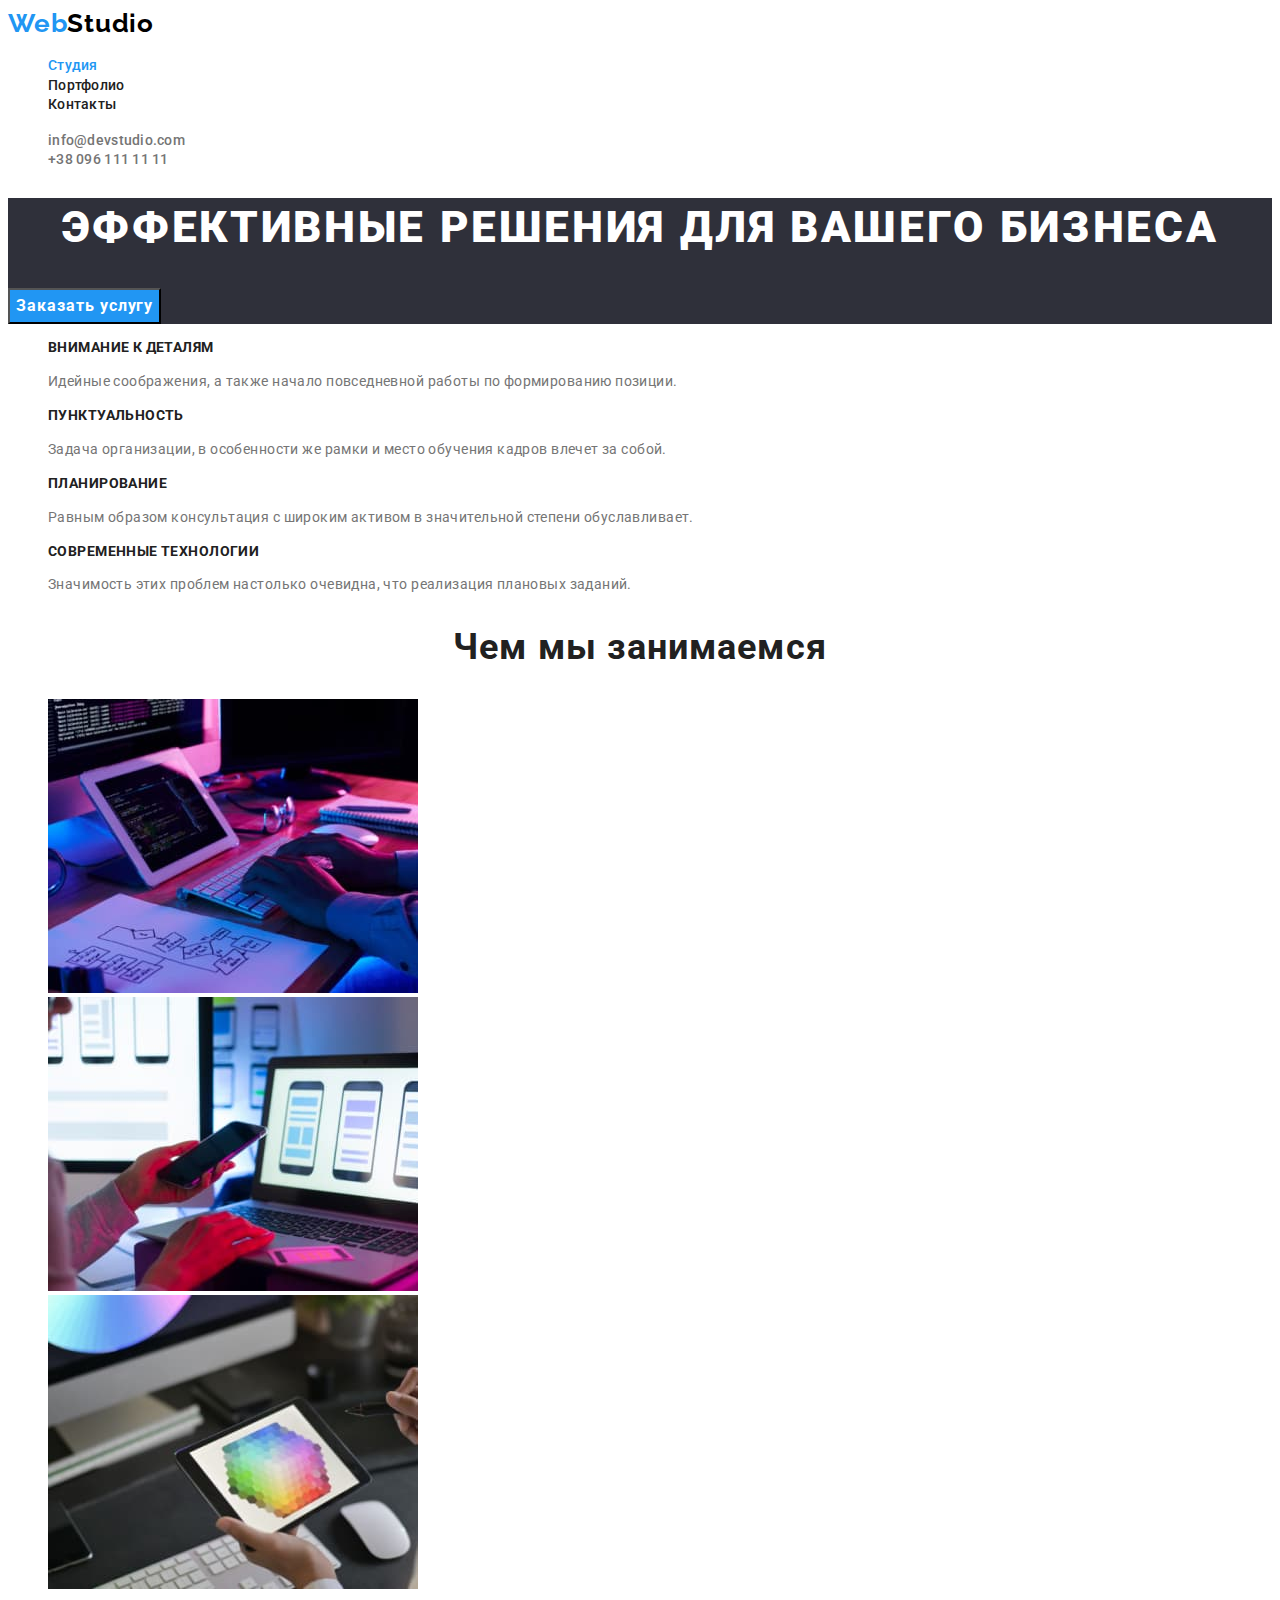
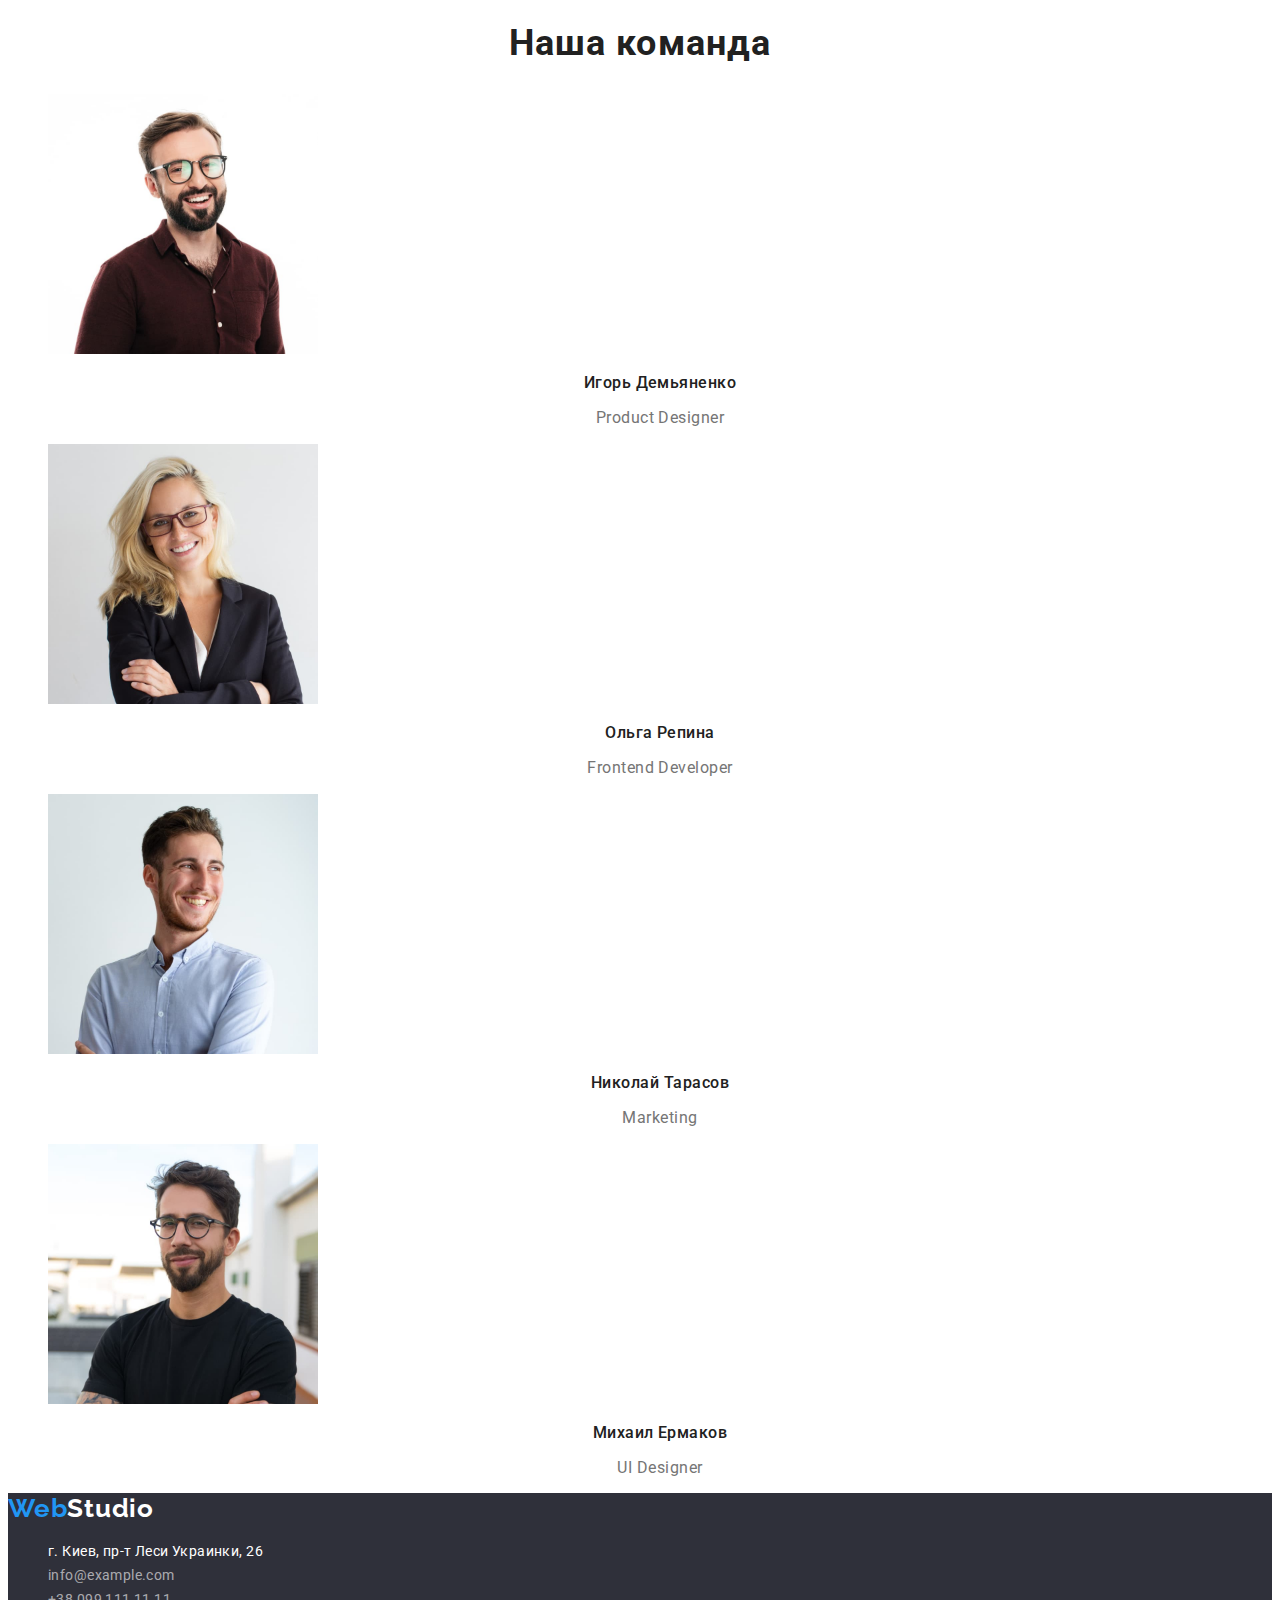
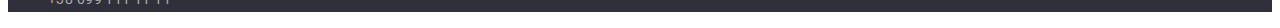
<file: index.html>
<!DOCTYPE html>
<html lang="ru">
  <head>
    <meta charset="UTF-8" />
    <meta http-equiv="X-UA-Compatible" content="IE=edge" />
    <meta name="viewport" content="width=device-width, initial-scale=1.0" />
    <link rel="preconnect" href="https://fonts.googleapis.com">
    <link rel="preconnect" href="https://fonts.gstatic.com" crossorigin>
    <link href="https://fonts.googleapis.com/css2?family=Raleway:wght@700&family=Roboto:wght@400;500;700;900&display=swap"
      rel="stylesheet">
    <link rel="stylesheet" href="./css/styles.css">
    <title>"Вебстудия"</title>
  </head>
  <body>
    <header class="header">
    <nav>
      <a href="" class="header-logo link">Web<span class="header-logo-studio">Studio</span></a>
      <ul class="header-list-nav list">
        <li class="header-item"><a href="" class="header-link link current">Студия</a></li>
        <li class="header-item"><a href="./portfolio.html" class="header-link link">Портфолио</a></li>
        <li class="header-item"><a href="" class="header-link link">Контакты</a></li>
      </ul>
    </nav>
    <ul class="header-list-contact list">
      <li class="header-item-contact"><a href="mailto:info@devstudio.com" class="header-item-contact-link link">info@devstudio.com</a></li>
      <li class="header-item-contact"><a href="tel:+380961111111" class="header-item-contact-link link">+38 096 111 11 11</a></li>
    </ul>
    </header>
    <main>
      <section class="hero">
        <h1 class="hero-title">Эффективные решения для вашего бизнеса</h1>
        <button type="button" class="hero-btn">Заказать услугу</button>
      </section>
      <section class="feature">
        <h2 class="visually-hidden">Особенности</h2>
        <ul class="feature-list list">
          <li class="feature-item">
            <h3 class="feature-headline">Внимание к деталям</h3>
            <p class="feature-title">
              Идейные соображения, а также начало повседневной работы по
              формированию позиции.
            </p>
          </li>
          <li class="feature-item">
            <h3 class="feature-headline">Пунктуальность</h3>
            <p class="feature-title">
              Задача организации, в особенности же рамки и место обучения кадров
              влечет за собой.
            </p>
          </li>
          <li class="feature-item">
            <h3 class="feature-headline">Планирование</h3>
            <p class="feature-title">
              Равным образом консультация с широким активом в значительной
              степени обуславливает.
            </p>
          </li>
          <li class="feature-item">
            <h3 class="feature-headline">Современные технологии</h3>
            <p class="feature-title">
              Значимость этих проблем настолько очевидна, что реализация
              плановых заданий.
            </p>
          </li>
        </ul>
      </section>
      <section class="task">
        <h2 class="task-headline">Чем мы занимаемся</h2>
        <ul class="task-list list">
          <li class="task-item">
            <img src="./images/img1.jpg" alt="руки на клавиатуре" width="370" />
          </li>
          <li class="task-item">
            <img src="./images/img2.jpg" alt="телефон в руке" width="370" />
          </li>
          <li class="task-item">
            <img src="./images/img3.jpg" alt="планшет в руке" width="370" />
          </li>
        </ul>
      </section>
      <section class="team">
        <h2 class="team-headline">Наша команда</h2>
        <ul class="team-list list">
          <li class="team-item">
            <img src="./images/img4.jpg" alt="Игорь Демьяненко" width="270" />
            <h3 class="team-item-headline">Игорь Демьяненко</h3>
            <p lang="en" class="team-title">Product Designer</p>
          </li>
          <li class="team-item">
            <img src="./images/img5.jpg" alt="Ольга Репина" width="270" />
            <h3 class="team-item-headline">Ольга Репина</h3>
            <p lang="en" class="team-title">Frontend Developer</p>
          </li>
          <li class="team-item">
            <img src="./images/img6.jpg" alt="Николай Тарасов" width="270" />
            <h3 class="team-item-headline">Николай Тарасов</h3>
            <p lang="en" class="team-title">Marketing</p>
          </li>
          <li class="team-item">
            <img src="./images/img7.jpg" alt="Михаил Ермаков" width="270" />
            <h3 class="team-item-headline">Михаил Ермаков</h3>
            <p lang="en" class="team-title">UI Designer</p>
          </li>
        </ul>
      </section>
    </main>
    <footer class="footer">
      <a href="" class="footer-logo link">Web<span class="footer-logo-studio">Studio</span></a>
      <address class="footer-address">
        <ul class="footer-address-list list">
          <li class="footer-address-item">
            <a
              href="https://www.google.com/search?client=firefox-b-d&q=%D0%BA%D0%B8%D0%B5%D0%B2+%D1%83%D0%BB%D0%B8%D1%86%D0%B0+%D0%BB%D0%B5%D1%81%D0%B8+%D1%83%D0%BA%D1%80%D0%B0%D0%B8%D0%BD%D0%BA%D0%B8+26+%D0%B3%D1%83%D0%B3%D0%BB+%D0%BA%D0%B0%D1%80%D1%82%D1%8B"
              target="_blank" rel="noopener noreferrer" class="footer-address-item-link link">г. Киев, пр-т Леси Украинки, 26</a
            >
          </li>
          <li class="footer-address-item"><a href="mailto:info@example.com" class="footer-contact-item-link link">info@example.com</a></li>
          <li class="footer-address-item"><a href="tel:+380991111111" class="footer-contact-item-link link">+38 099 111 11 11</a></li>
        </ul>
      </address>
    </footer>
  </body>
</html>
</file>
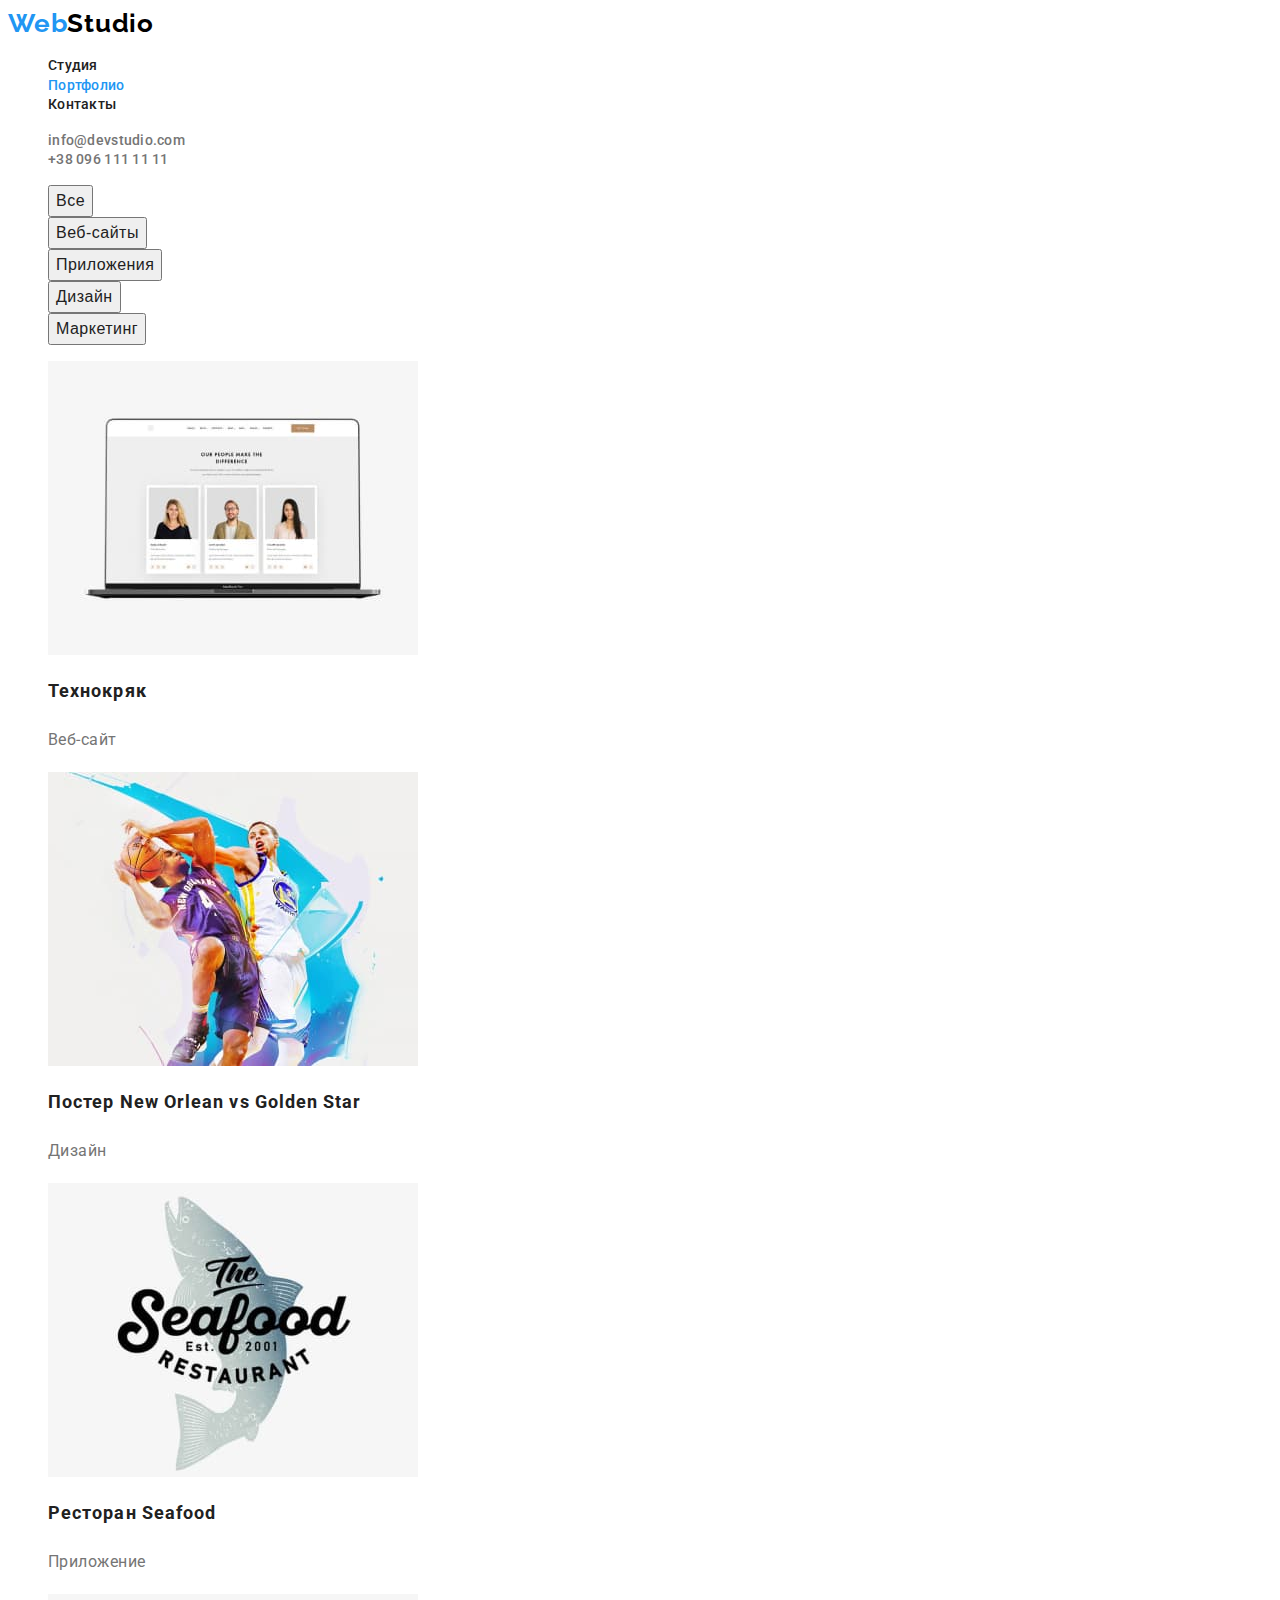
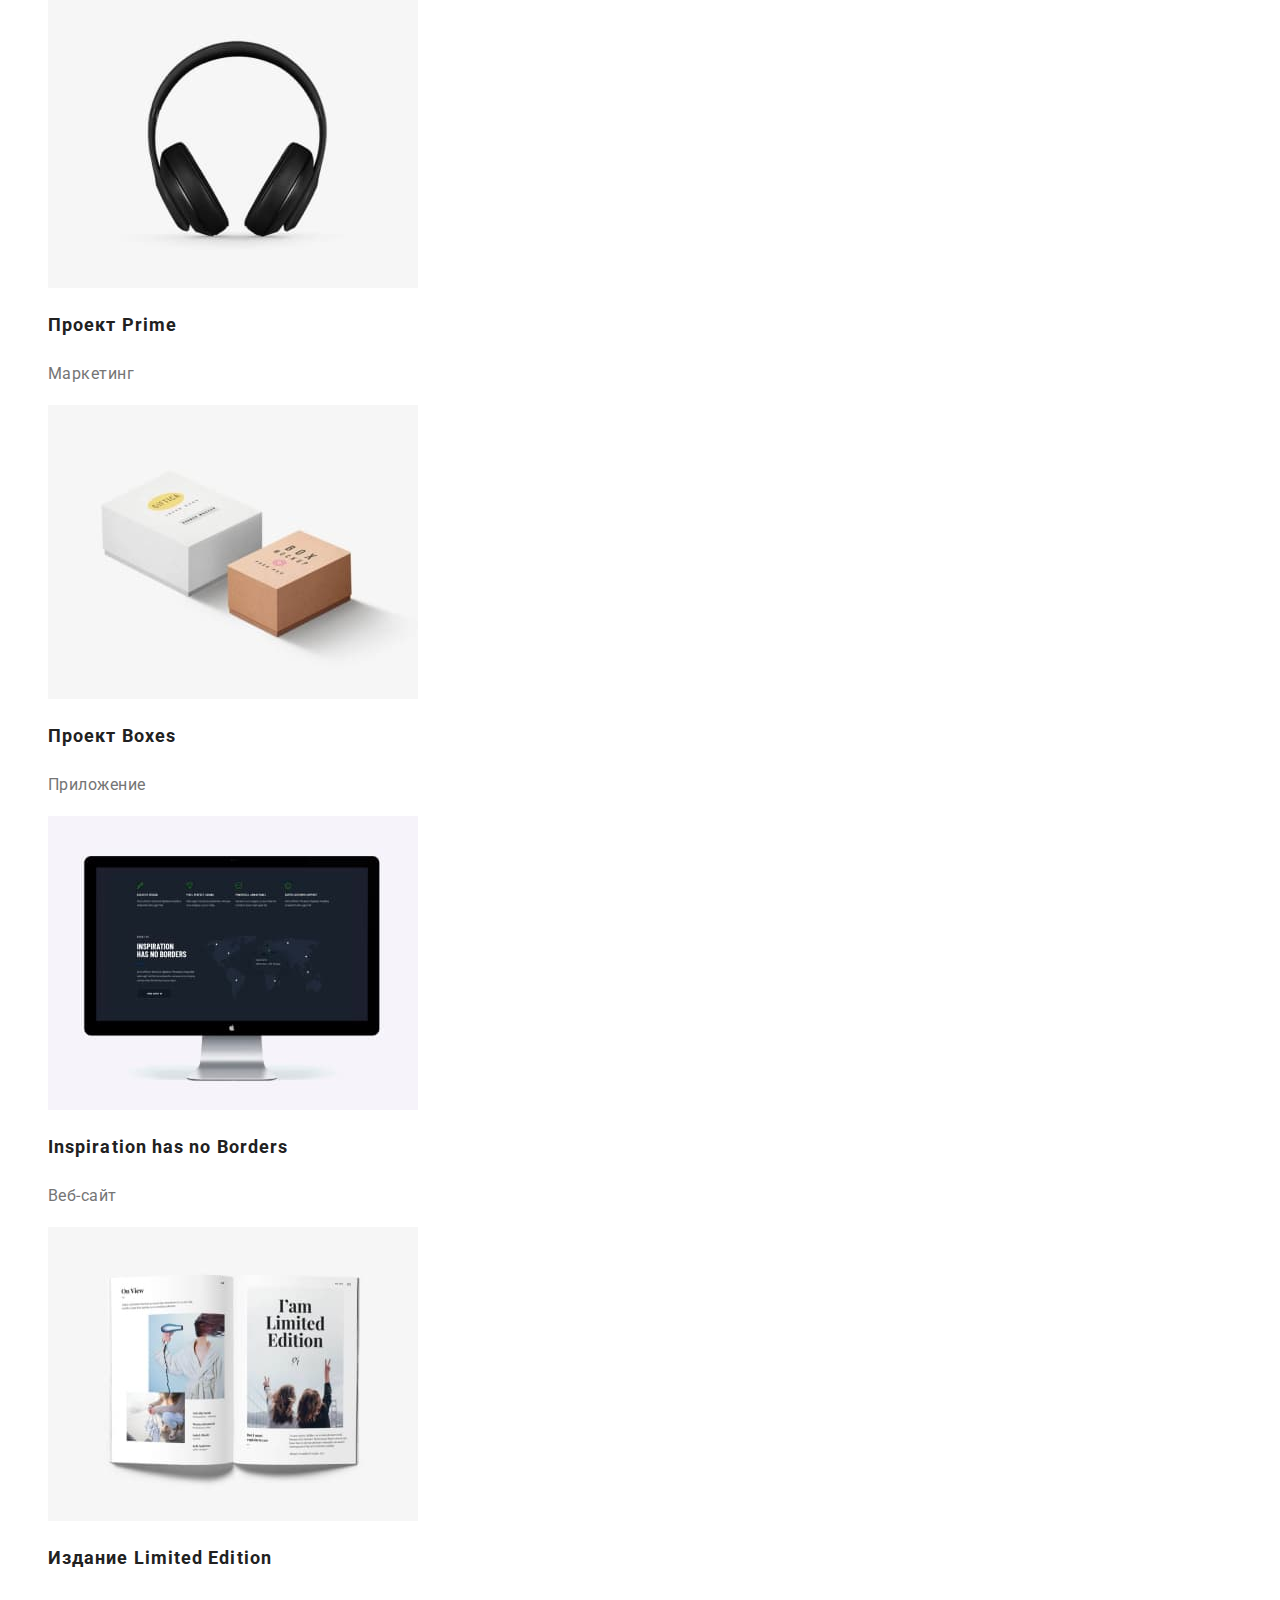
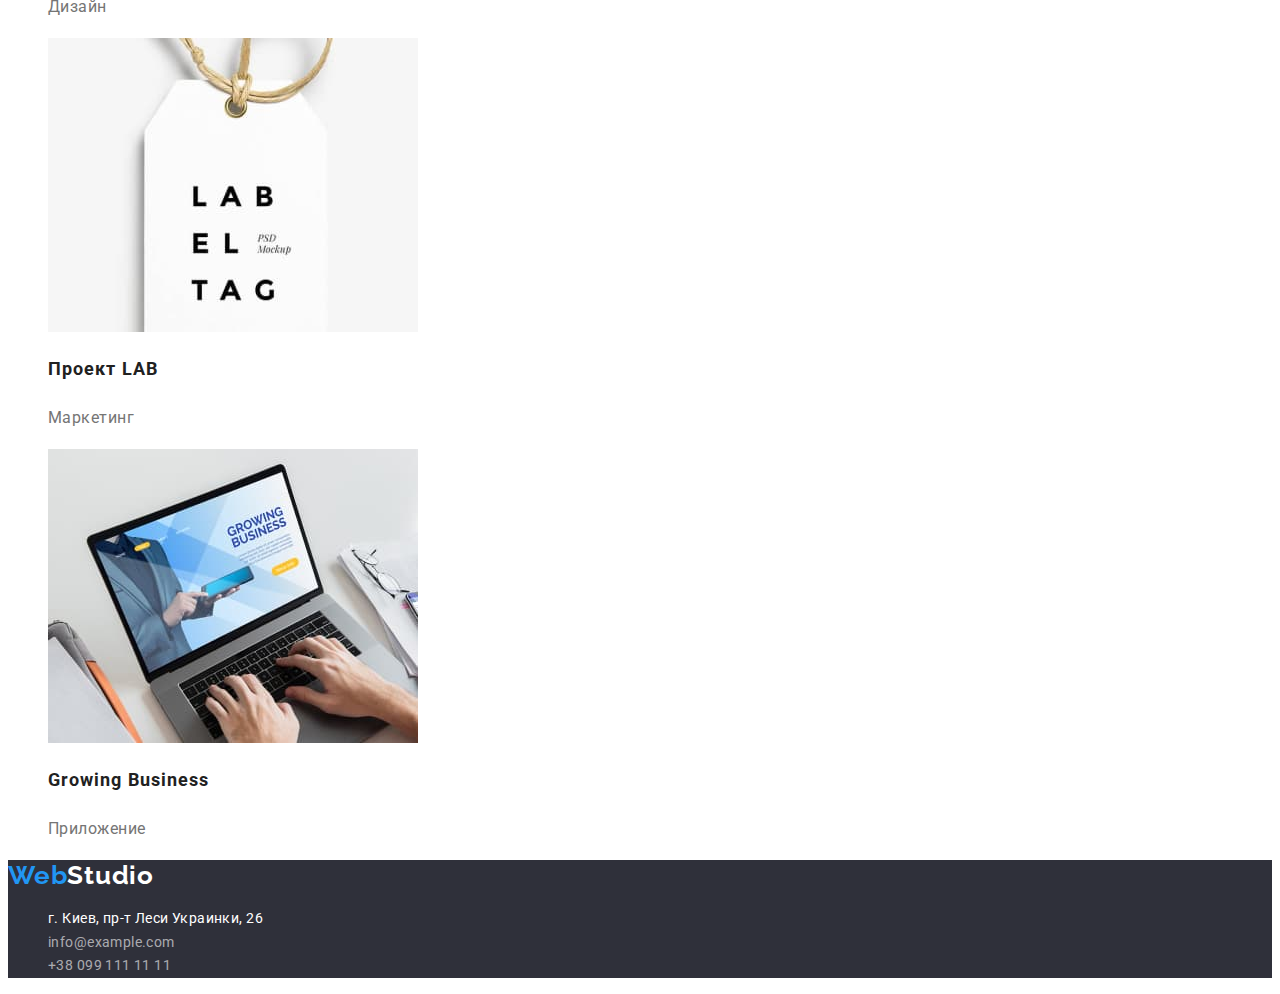
<file: portfolio.html>
<!DOCTYPE html>
<html lang="ru">

<head>
  <meta charset="UTF-8" />
  <meta http-equiv="X-UA-Compatible" content="IE=edge" />
  <meta name="viewport" content="width=device-width, initial-scale=1.0" />
  <link rel="preconnect" href="https://fonts.googleapis.com">
  <link rel="preconnect" href="https://fonts.gstatic.com" crossorigin>
  <link href="https://fonts.googleapis.com/css2?family=Raleway:wght@700&family=Roboto:wght@400;500;700;900&display=swap"
    rel="stylesheet">
  <link rel="stylesheet" href="./css/styles.css">
  <title>"Вебстудия"</title>
</head>

<body>
  <header class="header">
    <nav>
      <a href="" class="header-logo link">Web<span class="header-logo-studio">Studio</span></a>
      <ul class="header-list-nav list">
        <li class="header-item"><a href="./index.html" class="header-link link">Студия</a></li>
        <li class="header-item"><a href="" class="header-link link current">Портфолио</a></li>
        <li class="header-item"><a href="" class="header-link link">Контакты</a></li>
      </ul>
    </nav>
    <ul class="header-list-contact list">
      <li class="header-item-contact"><a href="mailto:info@devstudio.com"
          class="header-item-contact-link link">info@devstudio.com</a></li>
      <li class="header-item-contact"><a href="tel:+380961111111" class="header-item-contact-link link">+38 096 111 11
          11</a></li>
    </ul>
  </header>
    <main>
      <section>
      <h1 class="visually-hidden">Портфолио</h1>
        <ul class="portfolio-filter-list list">
          <li><button type="button" class="portfolio-btn">Все</button></li>
          <li><button type="button" class="portfolio-btn">Веб-сайты</button></li>
          <li><button type="button" class="portfolio-btn">Приложения</button></li>
          <li><button type="button" class="portfolio-btn">Дизайн</button></li>
          <li><button type="button" class="portfolio-btn">Маркетинг</button></li>
        </ul>
        <ul class="portfolio-project-list list">
            <li>
              <a href="" class="portfolio-project-link link">
                <img src="./images/imgPortfol_1.jpg" alt="" width="370">
                <h2 class="portfolio-headline">Технокряк</h2>
                <p class="portfolio-title">Веб-сайт</p>
              </a>
            </li>
            <li>
              <a href="" class="portfolio-project-link link">
                <img src="./images/imgPortfol_2.jpg" alt="" width="370">
                <h2 class="portfolio-headline">Постер <span lang="en">New Orlean vs Golden Star</span></h2>
                <p class="portfolio-title">Дизайн</p>
              </a>
            </li>
            <li>
              <a href="" class="portfolio-project-link link">
                <img src="./images/imgPortfol_3.jpg" alt="" width="370">
                <h2 class="portfolio-headline">Ресторан <span lang="en">Seafood</span></h2>
                <p class="portfolio-title">Приложение</p>
              </a>
            </li>
            <li>
              <a href="" class="portfolio-project-link link">
                <img src="./images/imgPortfol_4.jpg" alt="" width="370">
                <h2 class="portfolio-headline">Проект <span lang="en">Prime</span></h2>
                <p class="portfolio-title">Маркетинг</p>
              </a>
            </li>
            <li>
              <a href="" class="portfolio-project-link link">
                <img src="./images/imgPortfol_5.jpg" alt="" width="370">
                <h2 class="portfolio-headline">Проект <span lang="en">Boxes</span></h2>
                <p class="portfolio-title">Приложение</p>
              </a>
            </li>
            <li>
              <a href="" class="portfolio-project-link link">
                <img src="./images/imgPortfol_6.jpg" alt="" width="370">
                <h2 class="portfolio-headline">Inspiration has no Borders</h2>
                <p class="portfolio-title">Веб-сайт</p>
              </a>
            </li>
            <li>
              <a href="" class="portfolio-project-link link">
                <img src="./images/imgPortfol_7.jpg" alt="" width="370">
                <h2 class="portfolio-headline">Издание <span lang="en">Limited Edition</span></h2>
                <p class="portfolio-title">Дизайн</p>
              </a>
            </li>
            <li>
              <a href="" class="portfolio-project-link link">
                <img src="./images/imgPortfol_8.jpg" alt="" width="370">
                <h2 class="portfolio-headline">Проект <span lang="en">LAB</span></h2>
                <p class="portfolio-title">Маркетинг</p>
              </a>
            </li>
            <li>
              <a href="" class="portfolio-project-link link">
                <img src="./images/imgPortfol_9.jpg" alt="" width="370">
                <h2 class="portfolio-headline">Growing Business</h2>
                <p class="portfolio-title">Приложение</p>
              </a>
            </li>
        </ul>
      </section>
    </main>
    <footer class="footer">
      <a href="" class="footer-logo link">Web<span class="footer-logo-studio">Studio</span></a>
      <address class="footer-address">
        <ul class="footer-address-list list">
          <li class="footer-address-item">
            <a href="https://www.google.com/search?client=firefox-b-d&q=%D0%BA%D0%B8%D0%B5%D0%B2+%D1%83%D0%BB%D0%B8%D1%86%D0%B0+%D0%BB%D0%B5%D1%81%D0%B8+%D1%83%D0%BA%D1%80%D0%B0%D0%B8%D0%BD%D0%BA%D0%B8+26+%D0%B3%D1%83%D0%B3%D0%BB+%D0%BA%D0%B0%D1%80%D1%82%D1%8B"
              target="_blank" rel="noopener noreferrer" class="footer-address-item-link link">г. Киев, пр-т Леси Украинки,
              26</a>
          </li>
          <li class="footer-address-item"><a href="mailto:info@example.com"
              class="footer-contact-item-link link">info@example.com</a></li>
          <li class="footer-address-item"><a href="tel:+380991111111" class="footer-contact-item-link link">+38 099 111 11
              11</a></li>
        </ul>
      </address>
    </footer>
    </body>
  </html>
</file>
<file: css/styles.css>
:root {
    --header-color: #ffffff;
    --background-color: #2F303A;
    --headline-color: #212121;
    --title-color: #757575;
    --accent-color: #2196f3;
}
body {
    color: var(--headline-color);
    font-family: Roboto, sans-serif;
}
.link {
    text-decoration: none;
}
.list {
    list-style: none;
}
.visually-hidden {
    position: absolute;
    white-space: nowrap;
    width: 1px;
    height: 1px;
    overflow: hidden;
    border: 0;
    padding: 0;
    clip: rect(0 0 0 0);
    clip-path: inset(50%);
    margin: -1px;
}

/* ----Лого---- */

.header-logo,
.footer-logo{
font-family: 'Raleway', sans-serif;
font-weight: 700;
font-size: 26px;
line-height: 1.19;
letter-spacing: 0.03em;
color: var(--accent-color);
}

.header-logo-studio{
    color: #000000;
}
.footer-logo-studio{
    color: var(--header-color);
}

/* ----Хедер---- */

.header-link {
font-weight: 500;
font-size: 14px;
line-height: 1.33;
letter-spacing: 0.02em;
color: var(--headline-color);}
.header-link:hover,
.header-link:focus
{
  color: var(--accent-color);
}
.header-link.link.current {
    color: var(--accent-color);
}
.header-item-contact-link{
font-weight: 500;
font-size: 14px;
line-height: 1.33;
letter-spacing: 0.02em;
color: var(--title-color);
}
.header-item-contact-link:hover,
.header-item-contact-link:focus{
    color: var(--accent-color);
}

/* ----Герой---- */

.hero,
.footer{
background-color: var(--background-color);
}
.hero-title{
font-weight: 900;
font-size: 44px;
line-height: 1.36;
text-align: center;
letter-spacing: 0.06em;
text-transform: uppercase;
color: var(--header-color);
}
.hero-btn{
background-color: var(--accent-color);
font-family: inherit;
font-weight: 700;
font-size: 16px;
line-height: 1.88;
display: flex;
align-items: center;
text-align: center;
letter-spacing: 0.06em;
color: var(--header-color);
cursor: pointer;
}

/* ----Секция Особенности---- */

.feature-headline{
font-size: 14px;
line-height: 1.14;
letter-spacing: 0.03em;
text-transform: uppercase;
color: var(--headline-color);
}
.feature-title{
font-size: 14px;
line-height: 1.71;
letter-spacing: 0.03em;
color: var(--title-color);
}

/* ----Секция Наши задачи---- */
/* ----Секция Наша команда---- */

.task-headline,
.team-headline{
font-size: 36px;
line-height: 1.16;
text-align: center;
letter-spacing: 0.03em;
color: var(--headline-color);
}

.team-item-headline{
font-weight: 500;
font-size: 16px;
line-height: 1.18;
text-align: center;
letter-spacing: 0.03em;
color: var(--headline-color);
}
.team-title{
font-size: 16px;
line-height: 1.18;
text-align: center;
letter-spacing: 0.03em;
color: var(--title-color);
}

/* ----Футер---- */

.footer-address-item-link{
font-style: normal;
font-size: 14px;
line-height: 1.71;
letter-spacing: 0.03em;
color: var(--header-color);
}
.footer-contact-item-link{
font-style: normal;
font-size: 14px;
line-height: 1.71;
letter-spacing: 0.03em;
color: rgba(255, 255, 255, 0.6);
}
.footer-address-item-link:hover,
.footer-address-item-link:focus {
    color: var(--accent-color);
}
.footer-contact-item-link:hover,
.footer-contact-item-link:focus{
     color: var(--accent-color);
}

/* ----Портфолио---- */

.portfolio-btn{
    font-weight: 500;
    font-size: 16px;
    line-height: 1.62;
    text-align: center;
    letter-spacing: 0.03em;
    color: var(--headline-color);
    cursor: pointer;
}
.portfolio-btn:hover,
.portfolio-btn:focus {
color: var(--header-color);
background-color: var(--accent-color);
}

.portfolio-headline {
    font-size: 18px;
    line-height: 2.0;
    letter-spacing: 0.06em;
    color: var(--headline-color);
}
    .portfolio-title{
    font-size: 16px;
    line-height: 1.88;
    letter-spacing: 0.03em;
    color: var(--title-color);
}
</file>
